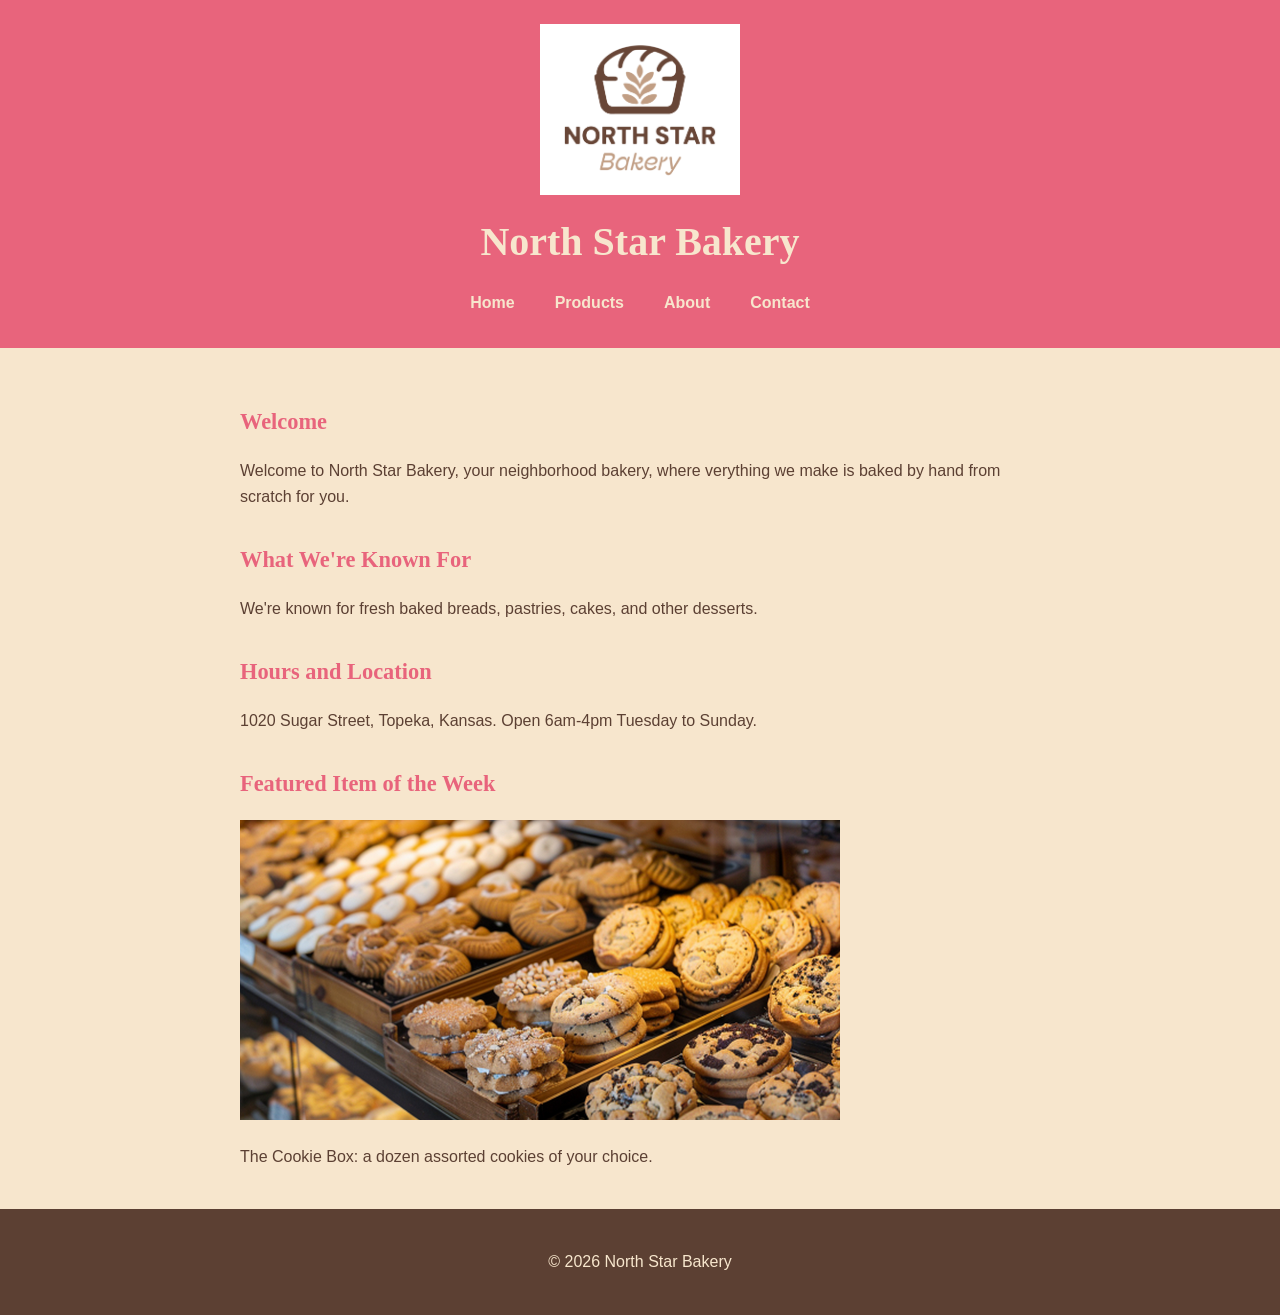
<file: northStarBakery/index.html>
<!DOCTYPE html>
<html lang="en">
<head>
  <meta charset="UTF-8">
  <meta name="viewport" content="width=device-width, initial-scale=1.0">
  <link rel="stylesheet" href="css/styling.css">
  <title>Home | North Star Bakery</title>
</head>
<body>
  <header>
    <img src="images/bakery-logo_c.png" alt="North Star Bakery logo" width="200">
    <h1>North Star Bakery</h1>
    <nav>
      <ul>
        <li><a href="index.html">Home</a></li>
        <li><a href="products.html">Products</a></li>
        <li><a href="about.html">About</a></li>
        <li><a href="contact.html">Contact</a></li>
      </ul>
    </nav>
  </header>

  <main>
    <h2>Welcome</h2>
    <p>Welcome to North Star Bakery, your neighborhood bakery, where verything we make is baked by hand from scratch for you.</p>

    <h2>What We're Known For</h2>
    <p>We're known for fresh baked breads, pastries, cakes, and other desserts.</p>

    <h2>Hours and Location</h2>
    <p>1020 Sugar Street, Topeka, Kansas. Open 6am-4pm Tuesday to Sunday.</p>

    <h2>Featured Item of the Week</h2>
    <picture>
      <source media="(min-width: 768px)" srcset="images/bakery-feature-large_c.png">
      <img src="images/bakery-feature-small_c.png" alt="Assorted cookies and pastries in the bakery display case" width="600">
    </picture>
    <p>The Cookie Box: a dozen assorted cookies of your choice.</p>
  </main>

  <footer>
    <p>&copy; 2026 North Star Bakery</p>
  </footer>
</body>
</html>
</file>
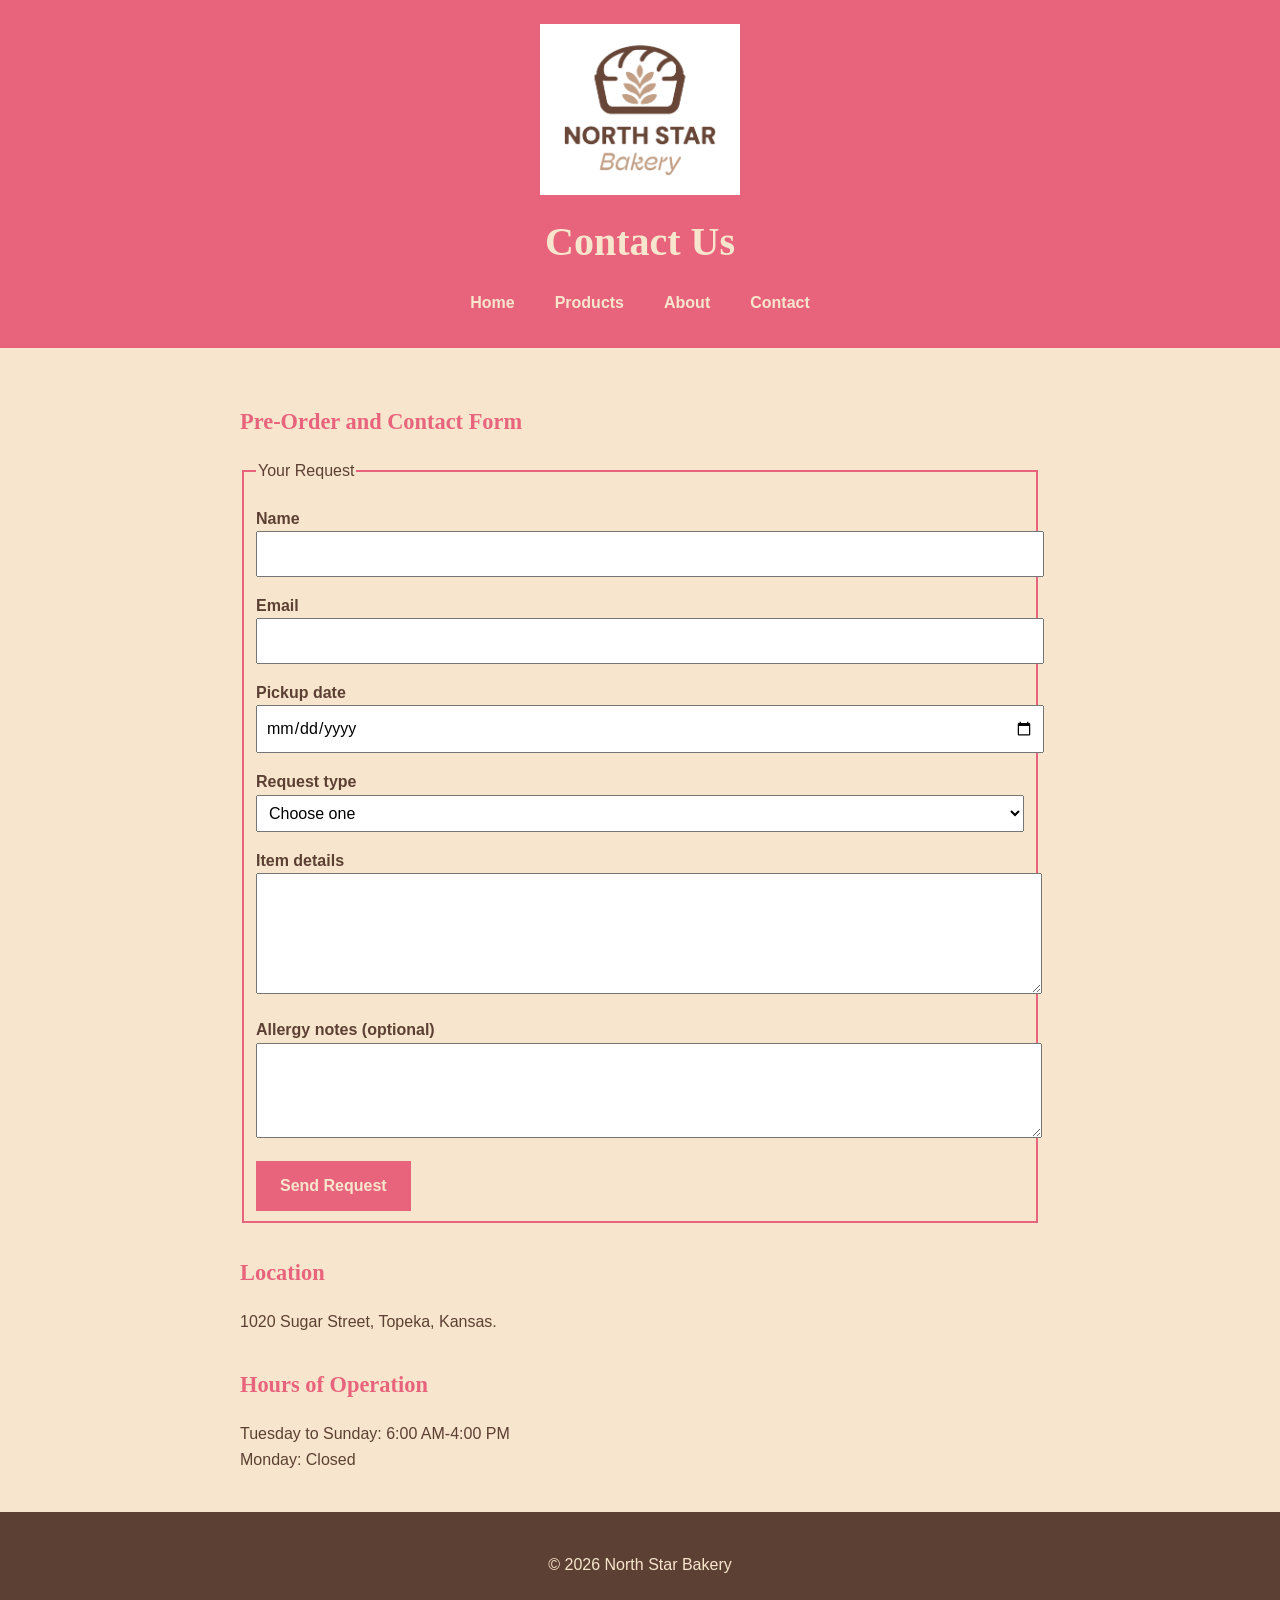
<file: northStarBakery/contact.html>
<!DOCTYPE html>
<html lang="en">
<head>
  <meta charset="UTF-8">
  <meta name="viewport" content="width=device-width, initial-scale=1.0">
  <link rel="stylesheet" href="css/styling.css">
  <title>Contact | North Star Bakery</title>
</head>
<body>
  <header>
    <img src="images/bakery-logo_c.png" alt="North Star Bakery logo" width="200">
    <h1>Contact Us</h1>
    <nav>
      <ul>
        <li><a href="index.html">Home</a></li>
        <li><a href="products.html">Products</a></li>
        <li><a href="about.html">About</a></li>
        <li><a href="contact.html">Contact</a></li>
      </ul>
    </nav>
  </header>

  <main>
    <h2>Pre-Order and Contact Form</h2>
    <form action="#" method="post">
      <fieldset>
        <legend>Your Request</legend>

        <p>
          <label for="name">Name</label>
          <input type="text" id="name" name="name" required>
        </p>

        <p>
          <label for="email">Email</label>
          <input type="email" id="email" name="email" required>
        </p>

        <p>
          <label for="pickup-date">Pickup date</label>
          <input type="date" id="pickup-date" name="pickup-date" required>
        </p>

        <p>
          <label for="request-type">Request type</label>
          <select id="request-type" name="request-type" required>
            <option value="">Choose one</option>
            <option value="pre-order">Pre-order</option>
            <option value="general-question">General question</option>
          </select>
        </p>

        <p>
          <label for="item-details">Item details</label>
          <textarea id="item-details" name="item-details" rows="4" cols="40" required></textarea>
        </p>

        <p>
          <label for="allergies">Allergy notes (optional)</label>
          <textarea id="allergies" name="allergies" rows="3" cols="40"></textarea>
        </p>

        <button type="submit">Send Request</button>
      </fieldset>
    </form>

    <h2>Location</h2>
    <p>1020 Sugar Street, Topeka, Kansas.</p>

    <h2>Hours of Operation</h2>
    <p>Tuesday to Sunday: 6:00 AM-4:00 PM<br>
    Monday: Closed</p>
  </main>

  <footer>
    <p>&copy; 2026 North Star Bakery</p>
  </footer>

  <script src="js/contactForm.js"></script>

</body>
</html>
</file>
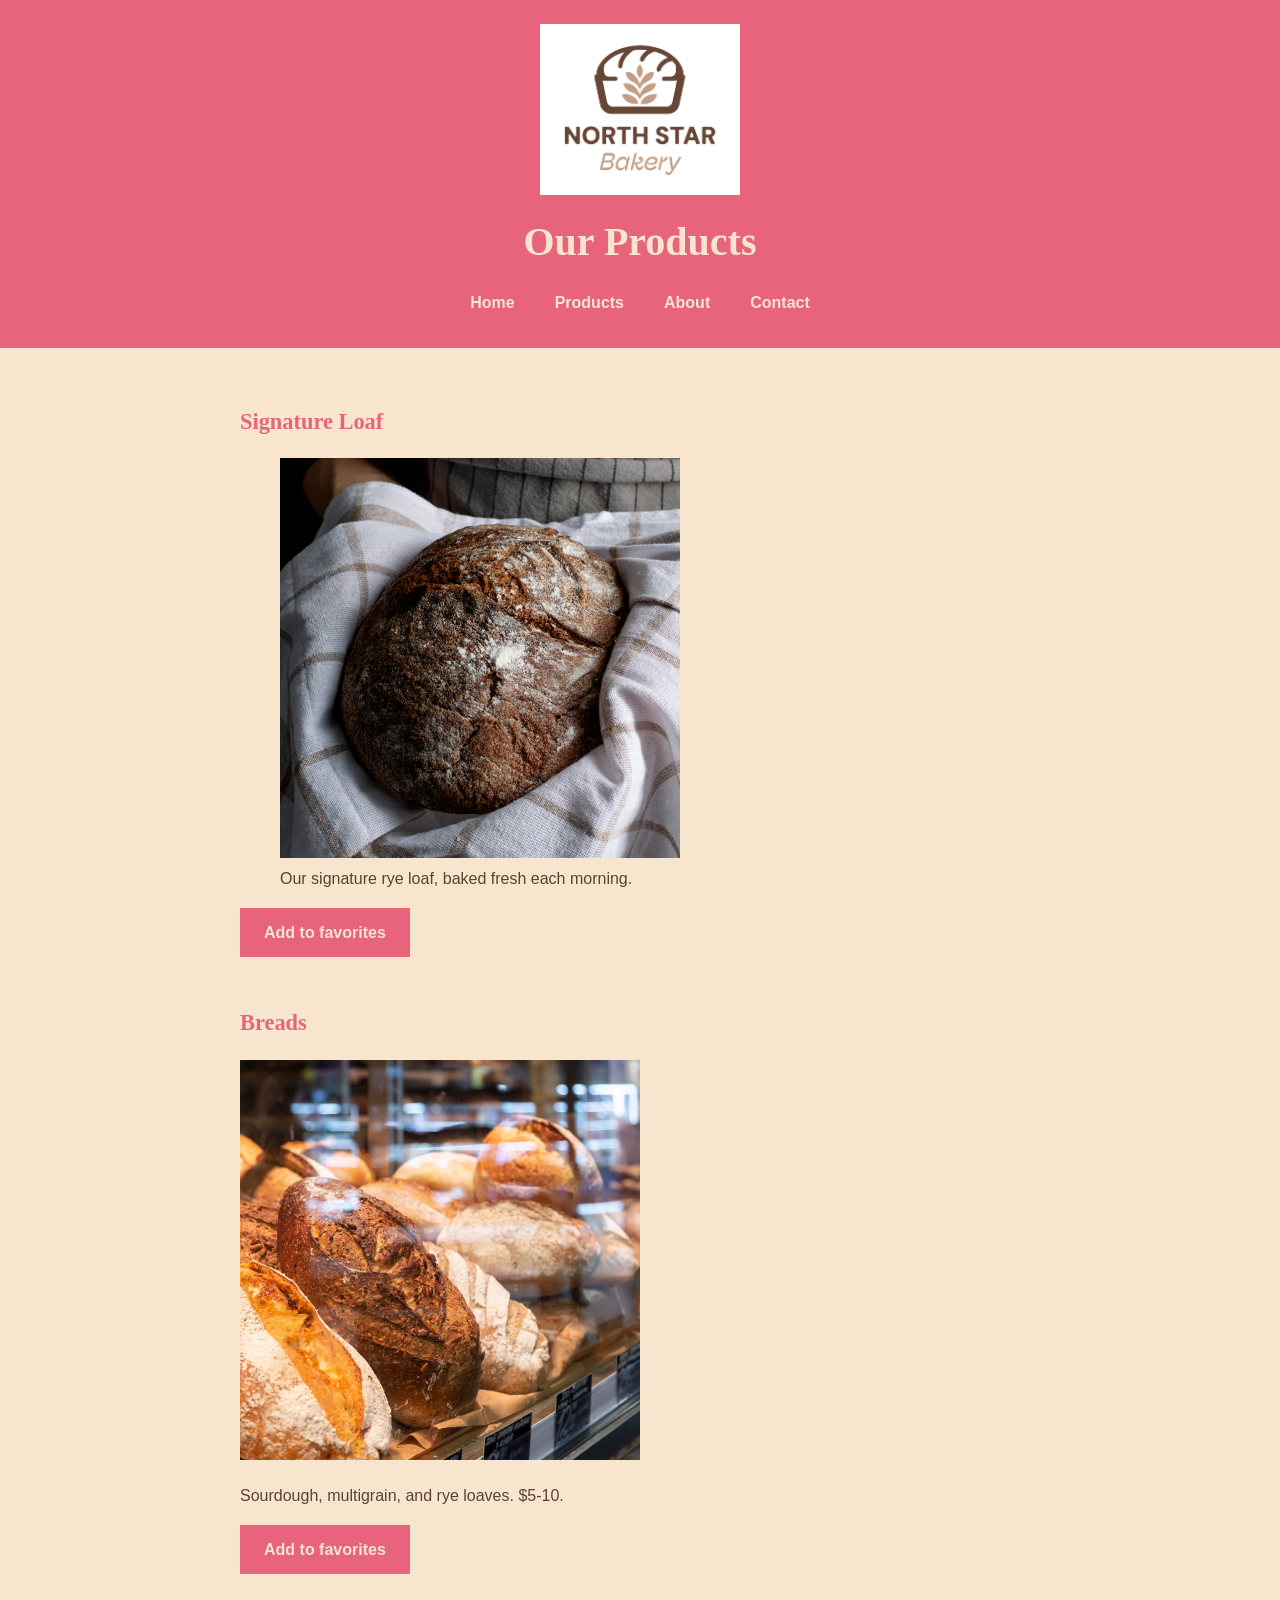
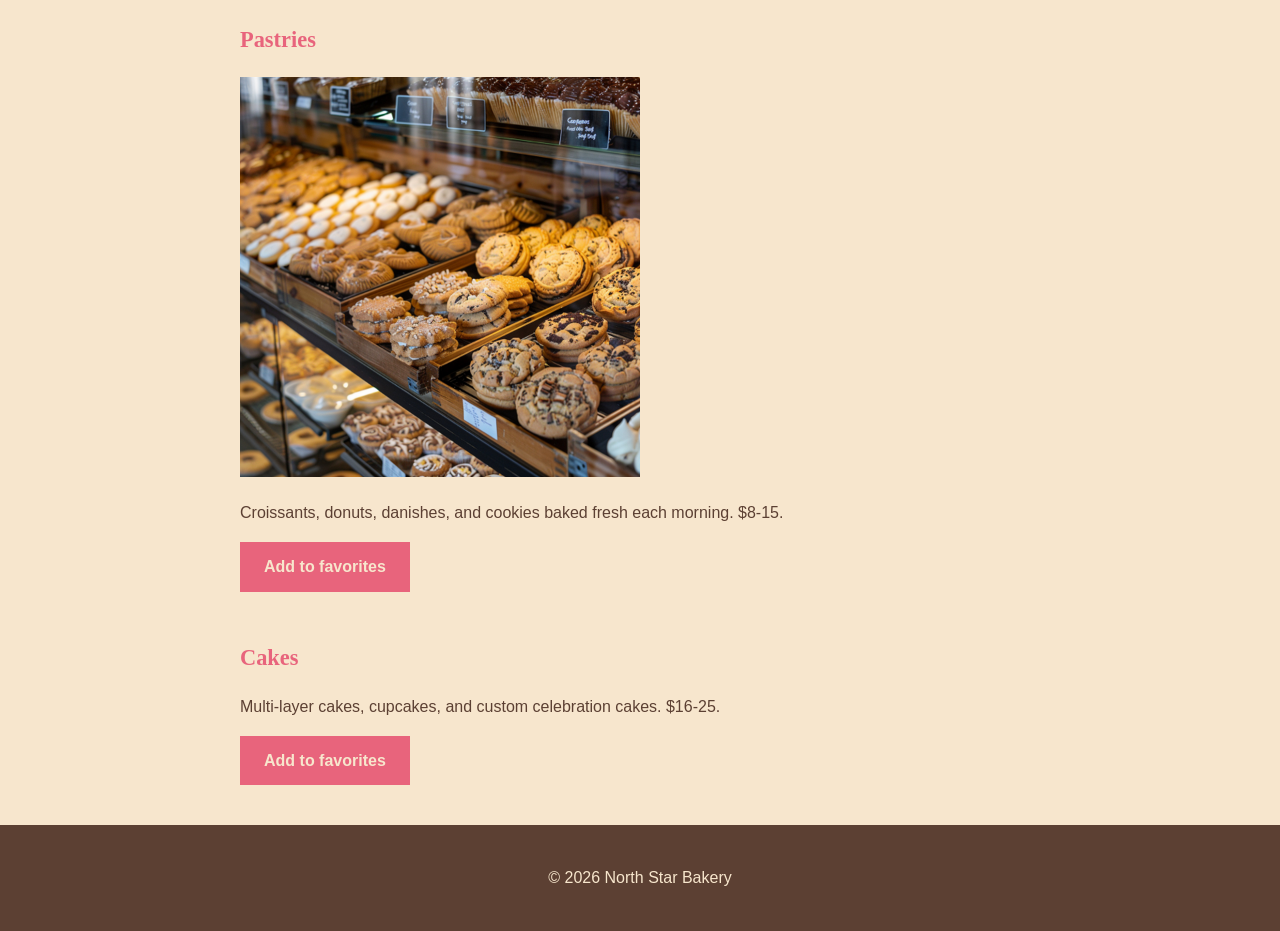
<file: northStarBakery/products.html>
<!DOCTYPE html>
<html lang="en">
<head>
  <meta charset="UTF-8">
  <meta name="viewport" content="width=device-width, initial-scale=1.0">
  <link rel="stylesheet" href="css/styling.css">
  <title>Products | North Star Bakery</title>
</head>
<body>
  <header>
    <img src="images/bakery-logo_c.png" alt="North Star Bakery logo" width="200">
    <h1>Our Products</h1>
    <nav>
      <ul>
        <li><a href="index.html">Home</a></li>
        <li><a href="products.html">Products</a></li>
        <li><a href="about.html">About</a></li>
        <li><a href="contact.html">Contact</a></li>
      </ul>
    </nav>
  </header>

  <main>
    <h2>Signature Loaf</h2>
    <figure>
      <img src="images/bakery-signature-loaf_c.png" alt="A round, flour-dusted rye loaf of bread resting on a kitchen towel" width="400">
      <figcaption>Our signature rye loaf, baked fresh each morning.</figcaption>
    </figure>
    <button type="button" class="favorite-btn" data-item="Loaves">Add to favorites</button>

    <h2>Breads</h2>
    <img src="images/bakery-bread_c.png" alt="Loaves of bread in the bakery display case" width="400">
    <p>Sourdough, multigrain, and rye loaves. $5-10.</p>
    <button type="button" class="favorite-btn" data-item="Breads">Add to favorites</button>

    <h2>Pastries</h2>
    <img src="images/bakery-feature-small_c.png" alt="Assorted cookies and pastries in the bakery display case" width="400">
    <p>Croissants, donuts, danishes, and cookies baked fresh each morning. $8-15.</p>
    <button type="button" class="favorite-btn" data-item="Pastries">Add to favorites</button>

    <h2>Cakes</h2>
    <p>Multi-layer cakes, cupcakes, and custom celebration cakes. $16-25.</p>
    <button type="button" class="favorite-btn" data-item="Cakes">Add to favorites</button>
  </main>

  <footer>
    <p>&copy; 2026 North Star Bakery</p>
  </footer>

  <script src="js/products.js"></script>
  
</body>
</html>
</file>
<file: northStarBakery/css/styling.css>
body {

  margin: 0;
  font-family: Arial, sans-serif;
  line-height: 1.6;
  color: #5C4033; /* DARK BROWN */
  background: #F7E6CD; /* CREAM */

}

h1, h2 { 
   font-family: Georgia, serif; 
   color: #E8647C; /* PINK */
}
h1 { 
   font-size: 2rem; 
   margin: 0.5rem 0; 
}

h2 { 
   font-size: 1.4rem; 
   margin-top: 2rem; 
}

header, main, footer { 
   padding: 1rem; 
}
header {
  background: #E8647C;
  text-align: center;
}
header h1 { 
   color: #F7E6CD; 
}
header img { 
   max-width: 100%; 
   height: auto; 
}

nav ul {

  display: flex;
  flex-direction: column;
  gap: 0.5rem;
  list-style: none;
  margin: 0;
  padding: 0;

}
nav a {

  display: block;
  padding: 0.5rem;
  color: #F7E6CD;
  text-decoration: none;
  font-weight: bold;

}
nav a:hover, nav a:focus { 
   color: #FFBF00; /* Gold */
}

main { 
   max-width: 800px; 
   margin: 0 auto; 
}
main img, main video { 
   max-width: 100%; 
   height: auto; 
}

fieldset { 
   border: 2px solid #E8647C; 
}

label { 
   display: block; font-weight: bold; 
}

input, select, textarea {

  width: 100%;
  max-width: 100%;
  padding: 0.5rem;
  font: inherit;

}

button {

  padding: 0.75rem 1.5rem;
  background: #E8647C;
  color: #F7E6CD; 
  border: none;
  font: inherit;
  font-weight: bold;
  cursor: pointer;

}

button:hover { 

   background: #FFBF00; 
   color: #5C4033; 

}

footer {

  background: #5C4033;
  color: #F7E6CD;
  text-align: center;

}

@media (min-width: 768px) {

   nav ul { 
      flex-direction: row; 
      justify-content: center; 
      gap: 1.5rem; 
   }

   h1 { 
      font-size: 2.5rem; 
   }

   header, main, footer { 
      padding: 1.5rem 2rem; 
   }

}

.error { 

   display: block; 
   color: #b00020; 
   font-size: 0.9rem; 

}

.favorite-btn { 
   margin-bottom: 1rem; 
}
</file>
